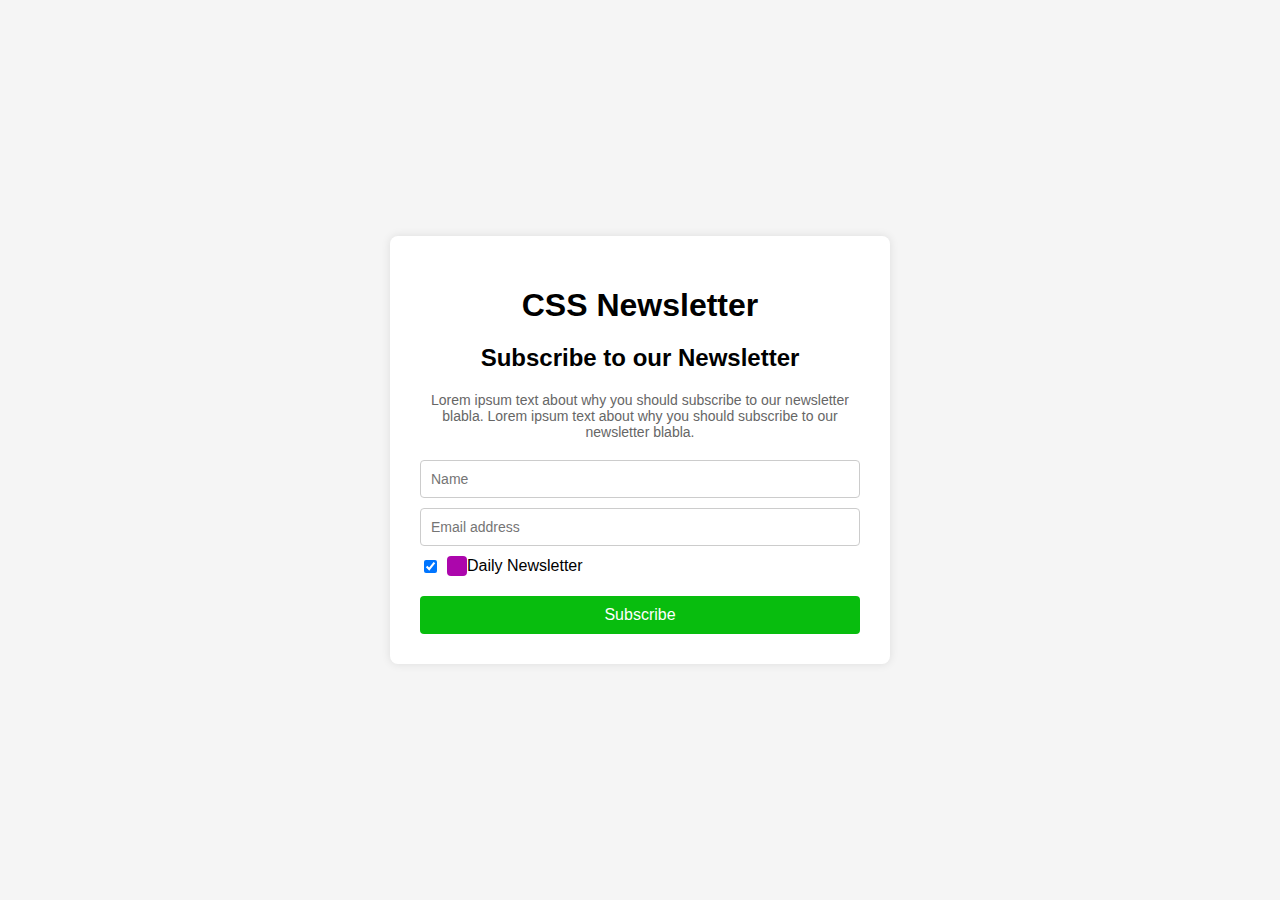
<file: index.html>
<!DOCTYPE html>
<html lang="en">
<head>
    <meta charset="UTF-8">
    <meta name="viewport" content="width=device-width, initial-scale=1.0">
    <title>CSS Newsletter</title>
    <link rel="stylesheet" href="sub.css">
</head>
<body>
    <div class="container">
        <div class="newsletter-box">
            <h1>CSS Newsletter</h1>
            <h2>Subscribe to our Newsletter</h2>
            <p>Lorem ipsum text about why you should subscribe to our newsletter blabla. Lorem ipsum text about why you should subscribe to our newsletter blabla.</p>
            <form>
                <input type="text" placeholder="Name" required>
                <input type="email" placeholder="Email address" required>
                <label class="checkbox-container">
                    <input type="checkbox" checked="checked">
                    <span class="checkmark"></span>
                    Daily Newsletter
                </label>
                <button type="submit">Subscribe</button>
            </form>
        </div>
    </div>
</body>
</html>
</file>
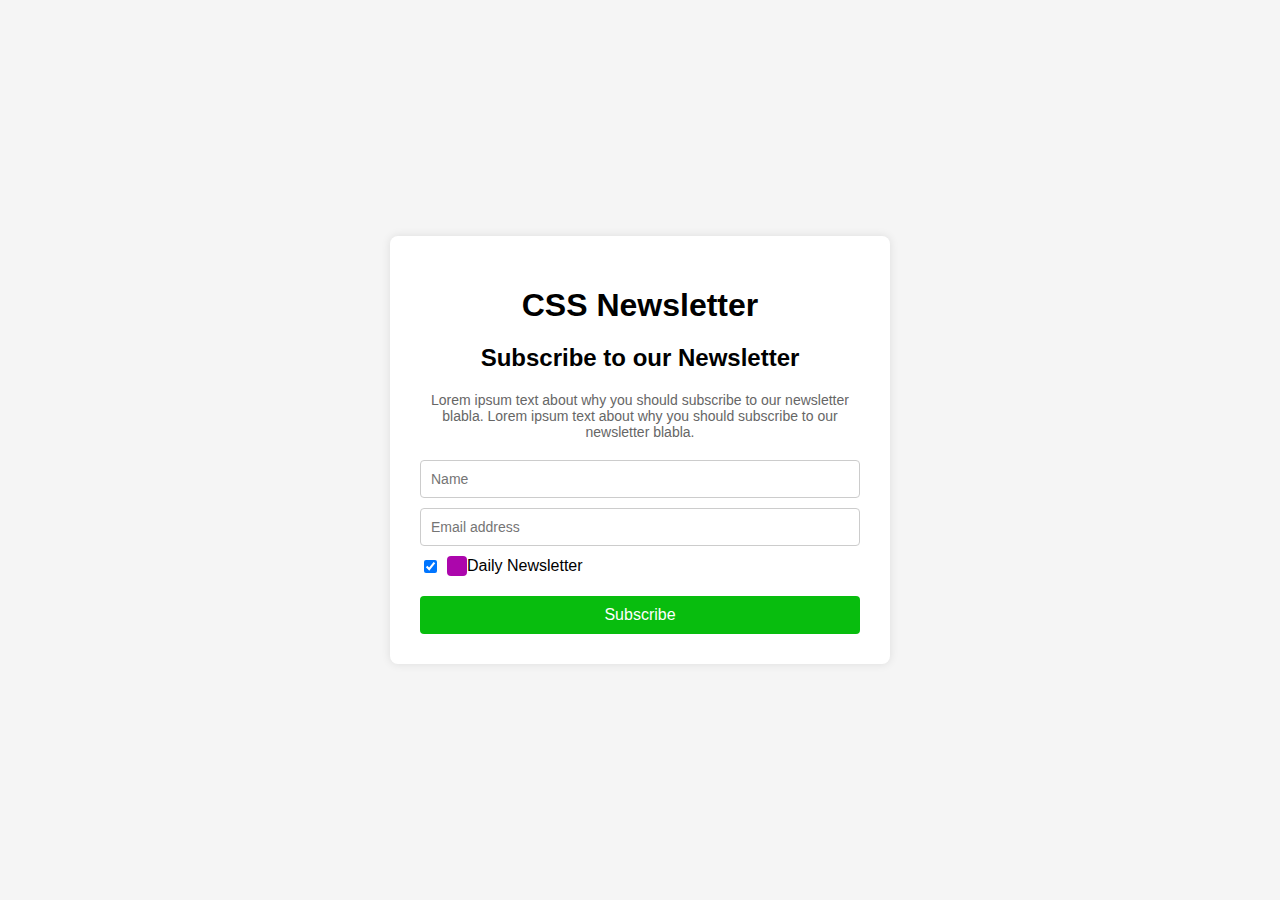
<file: sub.html>
<!DOCTYPE html>
<html lang="en">
<head>
    <meta charset="UTF-8">
    <meta name="viewport" content="width=device-width, initial-scale=1.0">
    <title>CSS Newsletter</title>
    <link rel="stylesheet" href="sub.css">
</head>
<body>
    <div class="container">
        <div class="newsletter-box">
            <h1>CSS Newsletter</h1>
            <h2>Subscribe to our Newsletter</h2>
            <p>Lorem ipsum text about why you should subscribe to our newsletter blabla. Lorem ipsum text about why you should subscribe to our newsletter blabla.</p>
            <form>
                <input type="text" placeholder="Name" required>
                <input type="email" placeholder="Email address" required>
                <label class="checkbox-container">
                    <input type="checkbox" checked="checked">
                    <span class="checkmark"></span>
                    Daily Newsletter
                </label>
                <button type="submit">Subscribe</button>
            </form>
        </div>
    </div>
</body>
</html>
</file>
<file: sub.css>
body {
    font-family: Arial, sans-serif;
    display: flex;
    justify-content: center;
    align-items: center;
    height: 100vh;
    margin: 0;
    background-color: #f5f5f5;
}

.container {
    width: 100%;
    max-width: 500px;
    padding: 20px;
}

.newsletter-box {
    background-color: white;
    padding: 30px;
    border-radius: 8px;
    box-shadow: 0 0 10px rgba(0, 0, 0, 0.1);
    text-align: center;
}

.newsletter-box h1 {
    margin-bottom: 10px;
}

.newsletter-box h2 {
    margin-bottom: 20px;
}

.newsletter-box p {
    color: #666;
    font-size: 14px;
    margin-bottom: 20px;
}

.newsletter-box form {
    display: flex;
    flex-direction: column;
}

.newsletter-box input[type="text"],
.newsletter-box input[type="email"] {
    padding: 10px;
    margin-bottom: 10px;
    border: 1px solid #ccc;
    border-radius: 4px;
    font-size: 14px;
}

.checkbox-container {
    display: flex;
    align-items: center;
    margin-bottom: 20px;
}

.checkbox-container input {
    margin-right: 10px;
}

.checkbox-container .checkmark {
    width: 20px;
    height: 20px;
    background-color: #ac06ac;
    border-radius: 4px;
    display: inline-block;
}

.newsletter-box button {
    padding: 10px;
    border: none;
    border-radius: 4px;
    background-color: #08bd0e;
    color: white;
    font-size: 16px;
    cursor: pointer;
}

.newsletter-box button:hover {
    background-color: #45a049;
}
</file>
